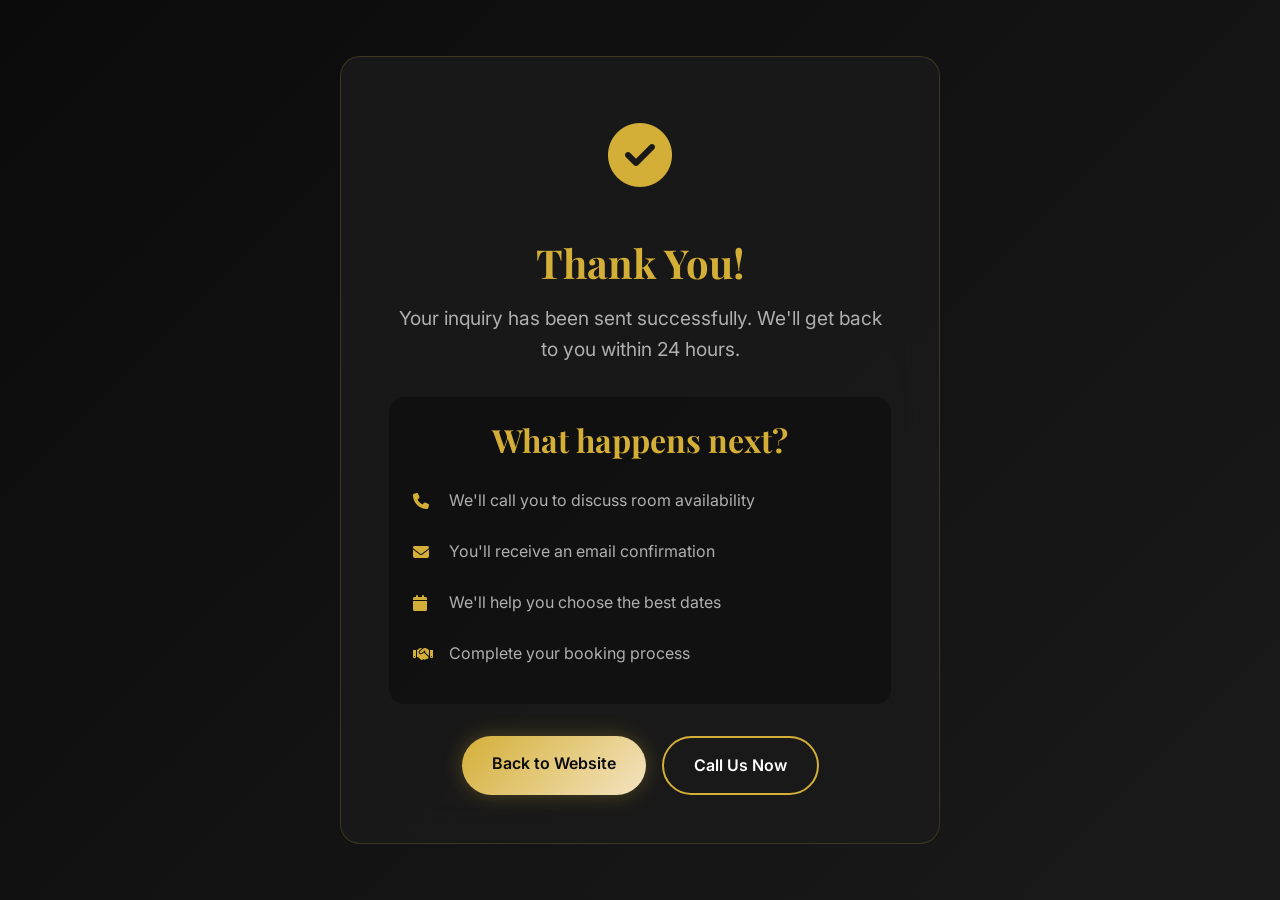
<file: success.html>
<!DOCTYPE html>
<html lang="en">
<head>
    <meta charset="UTF-8">
    <meta name="viewport" content="width=device-width, initial-scale=1.0">
    <title>Thank You - Monthly Rooms Jamnagar</title>
    <link rel="stylesheet" href="style.css">
    <link href="https://fonts.googleapis.com/css2?family=Playfair+Display:wght@400;700;900&family=Inter:wght@300;400;500;600;700&display=swap" rel="stylesheet">
    <link rel="stylesheet" href="https://cdnjs.cloudflare.com/ajax/libs/font-awesome/6.4.0/css/all.min.css">
</head>
<body>
    <div class="success-container">
        <div class="success-content">
            <div class="success-icon">
                <i class="fas fa-check-circle"></i>
            </div>
            <h1>Thank You!</h1>
            <p>Your inquiry has been sent successfully. We'll get back to you within 24 hours.</p>
            <div class="success-details">
                <h3>What happens next?</h3>
                <ul>
                    <li><i class="fas fa-phone"></i> We'll call you to discuss room availability</li>
                    <li><i class="fas fa-envelope"></i> You'll receive an email confirmation</li>
                    <li><i class="fas fa-calendar"></i> We'll help you choose the best dates</li>
                    <li><i class="fas fa-handshake"></i> Complete your booking process</li>
                </ul>
            </div>
            <div class="success-actions">
                <a href="index.html" class="btn-primary">Back to Website</a>
                <a href="tel:+919876543210" class="btn-secondary">Call Us Now</a>
            </div>
        </div>
    </div>

    <style>
        .success-container {
            min-height: 100vh;
            display: flex;
            align-items: center;
            justify-content: center;
            background: linear-gradient(135deg, #0B0B0B 0%, #1A1A1A 100%);
            padding: 20px;
        }

        .success-content {
            text-align: center;
            max-width: 600px;
            background: rgba(26, 26, 26, 0.9);
            padding: 3rem;
            border-radius: 20px;
            border: 1px solid rgba(212, 175, 55, 0.2);
            backdrop-filter: blur(20px);
        }

        .success-icon {
            font-size: 4rem;
            color: #D4AF37;
            margin-bottom: 2rem;
            animation: scaleIn 0.5s ease-out;
        }

        .success-content h1 {
            color: #D4AF37;
            font-size: 2.5rem;
            margin-bottom: 1rem;
            font-family: 'Playfair Display', serif;
        }

        .success-content p {
            color: #B0B0B0;
            font-size: 1.2rem;
            margin-bottom: 2rem;
            line-height: 1.6;
        }

        .success-details {
            text-align: left;
            margin: 2rem 0;
            padding: 1.5rem;
            background: rgba(11, 11, 11, 0.5);
            border-radius: 15px;
        }

        .success-details h3 {
            color: #D4AF37;
            margin-bottom: 1rem;
            text-align: center;
        }

        .success-details ul {
            list-style: none;
        }

        .success-details li {
            color: #B0B0B0;
            padding: 0.8rem 0;
            display: flex;
            align-items: center;
        }

        .success-details li i {
            color: #D4AF37;
            margin-right: 1rem;
            width: 20px;
        }

        .success-actions {
            display: flex;
            gap: 1rem;
            justify-content: center;
            flex-wrap: wrap;
            margin-top: 2rem;
        }

        .btn-primary, .btn-secondary {
            padding: 15px 30px;
            border: none;
            border-radius: 50px;
            font-weight: 600;
            cursor: pointer;
            transition: all 0.3s ease;
            text-decoration: none;
            display: inline-block;
            text-align: center;
            font-size: 1rem;
        }

        .btn-primary {
            background: linear-gradient(135deg, #D4AF37 0%, #F4E4C1 100%);
            color: #0B0B0B;
        }

        .btn-secondary {
            background: transparent;
            color: #FFFFFF;
            border: 2px solid #D4AF37;
        }

        .btn-primary:hover, .btn-secondary:hover {
            transform: translateY(-2px);
            box-shadow: 0 15px 40px rgba(212, 175, 55, 0.4);
        }

        @keyframes scaleIn {
            from {
                transform: scale(0);
                opacity: 0;
            }
            to {
                transform: scale(1);
                opacity: 1;
            }
        }

        @media (max-width: 768px) {
            .success-content {
                padding: 2rem;
                margin: 0 10px;
            }

            .success-content h1 {
                font-size: 2rem;
            }

            .success-actions {
                flex-direction: column;
            }

            .btn-primary, .btn-secondary {
                width: 100%;
            }
        }
    </style>
</body>
</html>
</file>
<file: style.css>
/* Reset and Base Styles */
* {
    margin: 0;
    padding: 0;
    box-sizing: border-box;
}

:root {
    --primary-color: #0B0B0B;
    --accent-color: #D4AF37;
    --text-color: #FFFFFF;
    --secondary-color: #1A1A1A;
    --text-muted: #B0B0B0;
    --gradient-primary: linear-gradient(135deg, #0B0B0B 0%, #1A1A1A 100%);
    --gradient-accent: linear-gradient(135deg, #D4AF37 0%, #F4E4C1 100%);
    --shadow-soft: 0 10px 30px rgba(0, 0, 0, 0.3);
    --shadow-glow: 0 0 20px rgba(212, 175, 55, 0.3);
}

html {
    scroll-behavior: smooth;
}

body {
    font-family: 'Inter', sans-serif;
    background-color: var(--primary-color);
    color: var(--text-color);
    line-height: 1.6;
    overflow-x: hidden;
}

.container {
    max-width: 1200px;
    margin: 0 auto;
    padding: 0 20px;
}

/* Typography */
h1, h2, h3, h4, h5, h6 {
    font-family: 'Playfair Display', serif;
    font-weight: 700;
    line-height: 1.2;
}

h1 {
    font-size: clamp(2.5rem, 6vw, 4rem);
}

h2 {
    font-size: clamp(2rem, 4vw, 3rem);
}

h3 {
    font-size: clamp(1.5rem, 3vw, 2rem);
}

/* Navigation */
.navbar {
    position: fixed;
    top: 0;
    width: 100%;
    background: rgba(11, 11, 11, 0.95);
    backdrop-filter: blur(20px);
    z-index: 1000;
    transition: all 0.3s ease;
    border-bottom: 1px solid rgba(212, 175, 55, 0.1);
}

.navbar.scrolled {
    background: rgba(11, 11, 11, 0.98);
    box-shadow: var(--shadow-soft);
}

.nav-container {
    max-width: 1200px;
    margin: 0 auto;
    padding: 0 20px;
    display: flex;
    justify-content: space-between;
    align-items: center;
    height: 80px;
}

.nav-logo h2 {
    color: var(--accent-color);
    font-size: 2rem;
    font-weight: 900;
}

.nav-menu {
    display: flex;
    list-style: none;
    gap: 2rem;
}

.nav-link {
    color: var(--text-color);
    text-decoration: none;
    font-weight: 500;
    transition: all 0.3s ease;
    position: relative;
}

.nav-link::after {
    content: '';
    position: absolute;
    bottom: -5px;
    left: 0;
    width: 0;
    height: 2px;
    background: var(--accent-color);
    transition: width 0.3s ease;
}

.nav-link:hover::after {
    width: 100%;
}

.nav-toggle {
    display: none;
    flex-direction: column;
    cursor: pointer;
}

.bar {
    width: 25px;
    height: 3px;
    background: var(--text-color);
    margin: 3px 0;
    transition: 0.3s;
}

/* Buttons */
.btn-primary, .btn-secondary {
    padding: 15px 30px;
    border: none;
    border-radius: 50px;
    font-weight: 600;
    cursor: pointer;
    transition: all 0.3s ease;
    text-decoration: none;
    display: inline-block;
    text-align: center;
    font-size: 1rem;
}

.btn-primary {
    background: var(--gradient-accent);
    color: var(--primary-color);
    box-shadow: var(--shadow-glow);
}

.btn-primary:hover {
    transform: translateY(-2px);
    box-shadow: 0 15px 40px rgba(212, 175, 55, 0.4);
}

.btn-secondary {
    background: transparent;
    color: var(--text-color);
    border: 2px solid var(--accent-color);
}

.btn-secondary:hover {
    background: var(--accent-color);
    color: var(--primary-color);
    transform: translateY(-2px);
}

/* Hero Section */
.hero {
    height: 100vh;
    position: relative;
    display: flex;
    align-items: center;
    justify-content: center;
    overflow: hidden;
}

.hero-background {
    position: absolute;
    top: 0;
    left: 0;
    width: 100%;
    height: 100%;
    background: url('[data-uri]') center/cover;
    z-index: -2;
}

.hero-video-overlay {
    position: absolute;
    top: 0;
    left: 0;
    width: 100%;
    height: 100%;
    background: linear-gradient(135deg, rgba(11, 11, 11, 0.8) 0%, rgba(26, 26, 26, 0.6) 100%);
    z-index: -1;
}

.hero-content {
    text-align: center;
    z-index: 1;
    max-width: 800px;
    padding: 0 20px;
}

.hero-title {
    margin-bottom: 1rem;
    animation: fadeInUp 1s ease-out;
    text-shadow: 2px 2px 4px rgba(0, 0, 0, 0.8);
}

.hero-subtitle {
    font-size: 1.2rem;
    color: var(--text-muted);
    margin-bottom: 3rem;
    animation: fadeInUp 1s ease-out 0.2s both;
}

/* Booking Widget */
.booking-widget {
    background: rgba(26, 26, 26, 0.9);
    backdrop-filter: blur(20px);
    padding: 2rem;
    border-radius: 20px;
    margin-bottom: 2rem;
    border: 1px solid rgba(212, 175, 55, 0.2);
    animation: fadeInUp 1s ease-out 0.4s both;
}

.booking-widget h3 {
    margin-bottom: 1.5rem;
    color: var(--accent-color);
}

.booking-form {
    display: flex;
    flex-direction: column;
    gap: 1rem;
}

.form-row {
    display: grid;
    grid-template-columns: repeat(auto-fit, minmax(200px, 1fr));
    gap: 1rem;
}

.form-group {
    display: flex;
    flex-direction: column;
}

.form-group label {
    margin-bottom: 0.5rem;
    color: var(--text-muted);
    font-size: 0.9rem;
}

.form-group input,
.form-group select,
.form-group textarea {
    padding: 12px 15px;
    border: 1px solid rgba(212, 175, 55, 0.3);
    border-radius: 10px;
    background: rgba(11, 11, 11, 0.5);
    color: var(--text-color);
    font-size: 1rem;
    transition: all 0.3s ease;
}

.form-group input:focus,
.form-group select:focus,
.form-group textarea:focus {
    outline: none;
    border-color: var(--accent-color);
    box-shadow: 0 0 10px rgba(212, 175, 55, 0.2);
}

/* Date input calendar icon styling */
.form-group input[type="date"]::-webkit-calendar-picker-indicator {
    background-color: white;
    color: white;
    filter: none;
    cursor: pointer;
}

.form-group input[type="date"]::-moz-calendar-picker-indicator {
    background-color: white;
    color: white;
    filter: none;
    cursor: pointer;
}

.form-group input[type="date"]::-webkit-inner-spin-button,
.form-group input[type="date"]::-webkit-clear-button {
    display: none;
}

.hero-cta {
    display: flex;
    gap: 1rem;
    justify-content: center;
    flex-wrap: wrap;
    animation: fadeInUp 1s ease-out 0.6s both;
}

/* Section Styles */
section {
    padding: 100px 0;
}

.section-header {
    text-align: center;
    margin-bottom: 4rem;
}

.section-header h2 {
    color: var(--accent-color);
    margin-bottom: 1rem;
}

.section-header p {
    color: var(--text-muted);
    font-size: 1.1rem;
    max-width: 600px;
    margin: 0 auto;
}

/* About Section */
.about {
    background: var(--secondary-color);
}

.about-content {
    display: grid;
    grid-template-columns: 1fr 1fr;
    gap: 4rem;
    align-items: center;
}

.about-text p {
    margin-bottom: 1.5rem;
    color: var(--text-muted);
    line-height: 1.8;
}

.about-stats {
    display: flex;
    gap: 2rem;
    justify-content: center;
}

.stat-item {
    text-align: center;
    padding: 2rem;
    background: rgba(212, 175, 55, 0.1);
    border-radius: 15px;
    border: 1px solid rgba(212, 175, 55, 0.3);
    transition: all 0.3s ease;
}

.stat-item:hover {
    transform: translateY(-5px);
    box-shadow: var(--shadow-glow);
}

.stat-number {
    font-size: 2.5rem;
    font-weight: 900;
    color: var(--accent-color);
    margin-bottom: 0.5rem;
}

.stat-label {
    color: var(--text-muted);
    font-size: 0.9rem;
    text-transform: uppercase;
    letter-spacing: 1px;
}

/* Rooms Section */
.rooms-grid {
    display: grid;
    grid-template-columns: repeat(auto-fit, minmax(300px, 400px));
    gap: 2rem;
    justify-content: center;
}

.room-card {
    background: var(--secondary-color);
    border-radius: 20px;
    overflow: hidden;
    transition: all 0.3s ease;
    border: 1px solid rgba(212, 175, 55, 0.2);
}

.room-card:hover {
    transform: translateY(-10px);
    box-shadow: var(--shadow-soft);
}

.room-image {
    width: 100%;
    height: 250px;
    object-fit: cover;
}

.room-content {
    padding: 2rem;
}

.room-title {
    color: var(--accent-color);
    margin-bottom: 1rem;
}

.room-price {
    font-size: 1.5rem;
    font-weight: 700;
    color: var(--text-color);
    margin-bottom: 1rem;
}

.room-features {
    list-style: none;
    margin-bottom: 1.5rem;
}

.room-features li {
    padding: 0.5rem 0;
    color: var(--text-muted);
    display: flex;
    align-items: center;
}

.room-features li i {
    color: var(--accent-color);
    margin-right: 0.5rem;
    font-size: 0.9rem;
}

/* Amenities Section */
.amenities {
    background: var(--secondary-color);
}

.amenities-grid {
    display: grid;
    grid-template-columns: repeat(auto-fit, minmax(300px, 1fr));
    gap: 2rem;
}

.amenity-item {
    text-align: center;
    padding: 2rem;
    background: rgba(11, 11, 11, 0.5);
    border-radius: 20px;
    transition: all 0.3s ease;
    border: 1px solid rgba(212, 175, 55, 0.2);
}

.amenity-item:hover {
    transform: translateY(-5px);
    box-shadow: var(--shadow-glow);
}

.amenity-icon {
    width: 80px;
    height: 80px;
    margin: 0 auto 1.5rem;
    background: var(--gradient-accent);
    border-radius: 50%;
    display: flex;
    align-items: center;
    justify-content: center;
    font-size: 2rem;
    color: var(--primary-color);
}

.amenity-item h3 {
    color: var(--accent-color);
    margin-bottom: 1rem;
}

.amenity-item p {
    color: var(--text-muted);
}

/* Gallery Section */
.gallery-grid {
    display: grid;
    grid-template-columns: repeat(auto-fit, minmax(300px, 1fr));
    gap: 1rem;
    grid-auto-flow: dense;
}

.gallery-item {
    position: relative;
    overflow: hidden;
    border-radius: 15px;
    cursor: pointer;
}

.gallery-item.large {
    grid-column: span 2;
    grid-row: span 2;
}

.gallery-item img {
    width: 100%;
    height: 100%;
    object-fit: cover;
    transition: transform 0.3s ease;
}

.gallery-item:hover img {
    transform: scale(1.1);
}

.gallery-overlay {
    position: absolute;
    bottom: 0;
    left: 0;
    right: 0;
    background: linear-gradient(to top, rgba(11, 11, 11, 0.9), transparent);
    padding: 2rem;
    transform: translateY(100%);
    transition: transform 0.3s ease;
}

.gallery-item:hover .gallery-overlay {
    transform: translateY(0);
}

.gallery-overlay h3 {
    color: var(--accent-color);
}

/* Testimonials Section */
.testimonials {
    background: var(--secondary-color);
}

.testimonials-slider {
    display: grid;
    grid-template-columns: repeat(auto-fit, minmax(350px, 1fr));
    gap: 2rem;
}

.testimonial-card {
    background: rgba(11, 11, 11, 0.5);
    padding: 2rem;
    border-radius: 20px;
    border: 1px solid rgba(212, 175, 55, 0.2);
    transition: all 0.3s ease;
}

.testimonial-card:hover {
    transform: translateY(-5px);
    box-shadow: var(--shadow-glow);
}

.testimonial-header {
    display: flex;
    align-items: center;
    margin-bottom: 1.5rem;
}

.testimonial-avatar {
    width: 60px;
    height: 60px;
    border-radius: 50%;
    margin-right: 1rem;
    object-fit: cover;
}

.testimonial-info h4 {
    color: var(--accent-color);
    margin-bottom: 0.5rem;
}

.testimonial-rating {
    color: var(--accent-color);
}

.testimonial-text {
    color: var(--text-muted);
    font-style: italic;
    line-height: 1.8;
}

/* Other Properties Section */
.other-properties {
    background: var(--secondary-color);
}

.properties-grid {
    display: grid;
    grid-template-columns: repeat(auto-fit, minmax(300px, 400px));
    gap: 2rem;
    justify-content: center;
}

.property-card {
    background: rgba(11, 11, 11, 0.5);
    border-radius: 20px;
    overflow: hidden;
    transition: all 0.3s ease;
    border: 1px solid rgba(212, 175, 55, 0.2);
}

.property-card:hover {
    transform: translateY(-10px);
    box-shadow: var(--shadow-glow);
}

.property-link {
    text-decoration: none;
    color: inherit;
    display: block;
}

.property-image {
    width: 100%;
    height: 250px;
    overflow: hidden;
}

.property-image img {
    width: 100%;
    height: 100%;
    object-fit: cover;
    transition: transform 0.3s ease;
}

.property-card:hover .property-image img {
    transform: scale(1.1);
}

.property-content {
    padding: 2rem;
}

.property-content h3 {
    color: var(--accent-color);
    margin-bottom: 1rem;
    font-size: 1.5rem;
}

.property-content p {
    color: var(--text-muted);
    margin-bottom: 1.5rem;
    line-height: 1.6;
}

.property-cta {
    display: flex;
    align-items: center;
    justify-content: space-between;
    color: var(--accent-color);
    font-weight: 600;
    transition: all 0.3s ease;
}

.property-cta i {
    transition: transform 0.3s ease;
}

.property-card:hover .property-cta i {
    transform: translateX(5px);
}

/* Offers Section */
.offers-grid {
    display: grid;
    grid-template-columns: repeat(auto-fit, minmax(350px, 1fr));
    gap: 2rem;
}

.offer-card {
    background: var(--secondary-color);
    padding: 2rem;
    border-radius: 20px;
    position: relative;
    transition: all 0.3s ease;
    border: 1px solid rgba(212, 175, 55, 0.2);
}

.offer-card:hover {
    transform: translateY(-5px);
    box-shadow: var(--shadow-glow);
}

.offer-badge {
    position: absolute;
    top: -15px;
    right: 20px;
    background: var(--gradient-accent);
    color: var(--primary-color);
    padding: 0.5rem 1rem;
    border-radius: 50px;
    font-weight: 700;
    font-size: 0.9rem;
}

.offer-card h3 {
    color: var(--accent-color);
    margin: 1rem 0;
}

.offer-card p {
    color: var(--text-muted);
    margin-bottom: 1.5rem;
}

.offer-features {
    list-style: none;
    margin-bottom: 2rem;
}

.offer-features li {
    padding: 0.5rem 0;
    color: var(--text-muted);
}

.offer-features li i {
    color: var(--accent-color);
    margin-right: 0.5rem;
}

/* Location Section */
.location-content {
    display: grid;
    grid-template-columns: 1fr 1fr;
    gap: 4rem;
    align-items: start;
}

.location-info h3 {
    color: var(--accent-color);
    margin-bottom: 1.5rem;
}

.landmarks {
    list-style: none;
    margin-bottom: 2rem;
}

.landmarks li {
    padding: 0.8rem 0;
    color: var(--text-muted);
    border-bottom: 1px solid rgba(212, 175, 55, 0.1);
}

.landmarks li i {
    color: var(--accent-color);
    margin-right: 1rem;
}

.contact-info h3 {
    color: var(--accent-color);
    margin-bottom: 1rem;
}

.contact-info p {
    color: var(--text-muted);
    margin-bottom: 0.5rem;
}

.contact-info i {
    color: var(--accent-color);
    margin-right: 1rem;
}

.map-container {
    border-radius: 20px;
    overflow: hidden;
    box-shadow: var(--shadow-soft);
}

.map-container iframe {
    width: 100%;
    height: 450px;
    border: none;
}

/* Contact Section */
.contact {
    background: var(--secondary-color);
}

.contact-content {
    display: grid;
    grid-template-columns: 1fr 1fr;
    gap: 4rem;
    align-items: center;
}

.contact-form {
    display: flex;
    flex-direction: column;
    gap: 1.5rem;
}

.contact-cta {
    text-align: center;
}

.contact-cta h3 {
    color: var(--accent-color);
    margin-bottom: 1rem;
}

.contact-cta p {
    color: var(--text-muted);
    margin-bottom: 2rem;
}

/* Footer */
.footer {
    background: var(--primary-color);
    padding: 4rem 0 2rem;
    border-top: 1px solid rgba(212, 175, 55, 0.2);
}

.footer-content {
    display: grid;
    grid-template-columns: repeat(auto-fit, minmax(250px, 1fr));
    gap: 2rem;
    margin-bottom: 3rem;
}

.footer-section h3,
.footer-section h4 {
    color: var(--accent-color);
    margin-bottom: 1.5rem;
}

.footer-section p {
    color: var(--text-muted);
    margin-bottom: 1.5rem;
    line-height: 1.8;
}

.footer-section ul {
    list-style: none;
}

.footer-section ul li {
    padding: 0.5rem 0;
}

.footer-section ul li a {
    color: var(--text-muted);
    text-decoration: none;
    transition: color 0.3s ease;
}

.footer-section ul li a:hover {
    color: var(--accent-color);
}

.footer-section ul li i {
    color: var(--accent-color);
    margin-right: 1rem;
}

.social-links {
    display: flex;
    gap: 1rem;
}

.social-links a {
    width: 40px;
    height: 40px;
    background: rgba(212, 175, 55, 0.1);
    border-radius: 50%;
    display: flex;
    align-items: center;
    justify-content: center;
    color: var(--accent-color);
    transition: all 0.3s ease;
}

.social-links a:hover {
    background: var(--accent-color);
    color: var(--primary-color);
    transform: translateY(-3px);
}

.footer-bottom {
    text-align: center;
    padding-top: 2rem;
    border-top: 1px solid rgba(212, 175, 55, 0.1);
    color: var(--text-muted);
}

/* Modal */
.modal {
    display: none;
    position: fixed;
    z-index: 2000;
    left: 0;
    top: 0;
    width: 100%;
    height: 100%;
    background: rgba(0, 0, 0, 0.8);
    backdrop-filter: blur(5px);
}

.modal-content {
    background: var(--secondary-color);
    margin: 5% auto;
    padding: 3rem;
    border-radius: 20px;
    width: 90%;
    max-width: 500px;
    position: relative;
    border: 1px solid rgba(212, 175, 55, 0.3);
}

.close {
    position: absolute;
    right: 20px;
    top: 20px;
    font-size: 2rem;
    color: var(--text-muted);
    cursor: pointer;
    transition: color 0.3s ease;
}

.close:hover {
    color: var(--accent-color);
}

/* Animations */
@keyframes fadeInUp {
    from {
        opacity: 0;
        transform: translateY(30px);
    }
    to {
        opacity: 1;
        transform: translateY(0);
    }
}

/* Responsive Design */
@media (max-width: 768px) {
    .nav-menu {
        position: fixed;
        left: -100%;
        top: 80px;
        flex-direction: column;
        background: rgba(11, 11, 11, 0.98);
        width: 100%;
        text-align: center;
        transition: 0.3s;
        padding: 2rem 0;
        border-top: 1px solid rgba(212, 175, 55, 0.2);
    }

    .nav-menu.active {
        left: 0;
    }

    .nav-toggle {
        display: flex;
    }

    .nav-toggle.active .bar:nth-child(2) {
        opacity: 0;
    }

    .nav-toggle.active .bar:nth-child(1) {
        transform: translateY(8px) rotate(45deg);
    }

    .nav-toggle.active .bar:nth-child(3) {
        transform: translateY(-8px) rotate(-45deg);
    }

    .about-content,
    .location-content,
    .contact-content {
        grid-template-columns: 1fr;
        gap: 2rem;
    }

    .hero-cta {
        flex-direction: column;
        align-items: center;
    }

    .hero-content {
        padding: 20px;
        padding-top: 40px;
    }

    .hero-title {
        font-size: clamp(1.8rem, 5vw, 2.5rem);
        line-height: 1.2;
        margin-bottom: 0.8rem;
    }

    .hero-subtitle {
        font-size: 1rem;
        margin-bottom: 2rem;
    }

    .form-row {
        grid-template-columns: 1fr;
    }

    .about-stats {
        flex-direction: column;
        gap: 1rem;
    }

    .gallery-grid {
        grid-template-columns: 1fr;
    }

    .gallery-item.large {
        grid-column: span 1;
        grid-row: span 1;
    }

    section {
        padding: 60px 0;
    }

    .modal-content {
        margin: 10% auto;
        padding: 2rem;
    }
}

@media (max-width: 480px) {
    .container {
        padding: 0 15px;
    }

    .hero-content {
        padding: 15px;
        padding-top: 60px;
    }

    .hero-title {
        font-size: clamp(1.5rem, 4.5vw, 2rem);
        line-height: 1.1;
    }

    .hero-subtitle {
        font-size: 0.9rem;
    }

    .booking-widget {
        padding: 1.5rem;
    }

    .room-card,
    .amenity-item,
    .testimonial-card,
    .offer-card {
        margin: 0 -10px;
        border-radius: 0;
    }

    .footer-content {
        grid-template-columns: 1fr;
        text-align: center;
    }

    .social-links {
        justify-content: center;
    }
}
</file>
